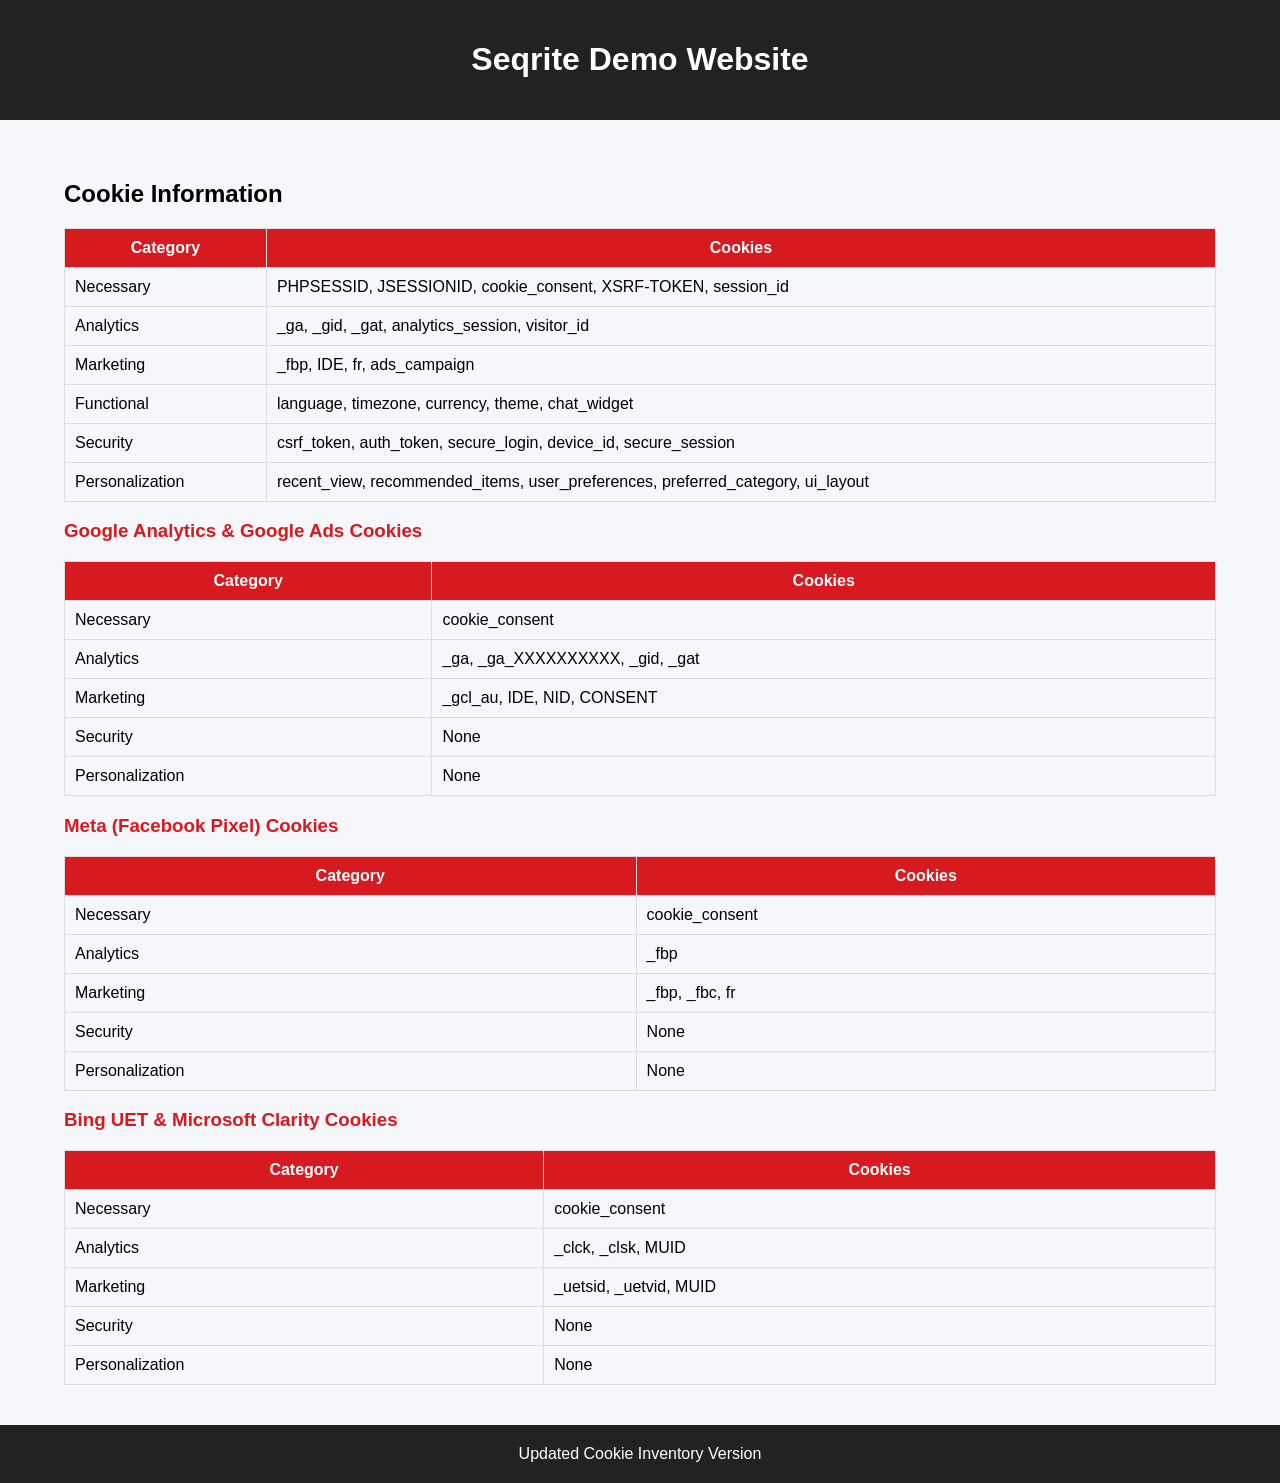
<file: full_merged_index.html>
<!DOCTYPE html>
<html lang="en">
<head>
<meta charset="UTF-8">
<meta name="viewport" content="width=device-width, initial-scale=1.0">
<title>Seqrite Demo Website - Home</title>
<style>body{font-family:Arial,sans-serif;margin:0;background:#f5f7fa}.container{width:90%;max-width:1200px;margin:auto}.section{padding:40px 0}table{width:100%;border-collapse:collapse}th,td{border:1px solid #ddd;padding:10px}th{background:#D71920;color:#fff}.platform-heading{color:#D71920}header,footer{background:#222;color:#fff;padding:20px;text-align:center}</style>
</head>
<body>
<header><h1>Seqrite Demo Website</h1></header>
<div class="container">
<section class="section">
<h2>Cookie Information</h2>
<table>
<tr><th>Category</th><th>Cookies</th></tr>
<tr><td>Necessary</td><td>PHPSESSID, JSESSIONID, cookie_consent, XSRF-TOKEN, session_id</td></tr>
<tr><td>Analytics</td><td>_ga, _gid, _gat, analytics_session, visitor_id</td></tr>
<tr><td>Marketing</td><td>_fbp, IDE, fr, ads_campaign</td></tr>
<tr><td>Functional</td><td>language, timezone, currency, theme, chat_widget</td></tr>
<tr><td>Security</td><td>csrf_token, auth_token, secure_login, device_id, secure_session</td></tr>
<tr><td>Personalization</td><td>recent_view, recommended_items, user_preferences, preferred_category, ui_layout</td></tr>
</table>
<h3 class="platform-heading">Google Analytics & Google Ads Cookies</h3>
<table><tr><th>Category</th><th>Cookies</th></tr><tr><td>Necessary</td><td>cookie_consent</td></tr><tr><td>Analytics</td><td>_ga, _ga_XXXXXXXXXX, _gid, _gat</td></tr><tr><td>Marketing</td><td>_gcl_au, IDE, NID, CONSENT</td></tr><tr><td>Security</td><td>None</td></tr><tr><td>Personalization</td><td>None</td></tr></table>
<h3 class="platform-heading">Meta (Facebook Pixel) Cookies</h3>
<table><tr><th>Category</th><th>Cookies</th></tr><tr><td>Necessary</td><td>cookie_consent</td></tr><tr><td>Analytics</td><td>_fbp</td></tr><tr><td>Marketing</td><td>_fbp, _fbc, fr</td></tr><tr><td>Security</td><td>None</td></tr><tr><td>Personalization</td><td>None</td></tr></table>
<h3 class="platform-heading">Bing UET & Microsoft Clarity Cookies</h3>
<table><tr><th>Category</th><th>Cookies</th></tr><tr><td>Necessary</td><td>cookie_consent</td></tr><tr><td>Analytics</td><td>_clck, _clsk, MUID</td></tr><tr><td>Marketing</td><td>_uetsid, _uetvid, MUID</td></tr><tr><td>Security</td><td>None</td></tr><tr><td>Personalization</td><td>None</td></tr></table>
</section></div>
<script>
function createCookie(n,v,d){let t=new Date();t.setTime(t.getTime()+d*86400000);document.cookie=n+'='+v+'; expires='+t.toUTCString()+'; path=/';}
window.onload=function(){createCookie('_ga','GA1.2.test',730);createCookie('_gid','GA1.2.test',1);createCookie('_gat','1',1);createCookie('_gcl_au','1.1.test',90);createCookie('IDE','google_ads',390);createCookie('NID','google_nid',180);createCookie('CONSENT','YES+',390);createCookie('_fbp','fb.test',90);createCookie('_fbc','fbc.test',90);createCookie('fr','facebook_fr',90);createCookie('_clck','clarity',365);createCookie('_clsk','claritys',1);createCookie('MUID','muid',390);createCookie('_uetsid','uetsid',1);createCookie('_uetvid','uetvid',390);};
</script>
<footer>Updated Cookie Inventory Version</footer>
</body></html>
</file>
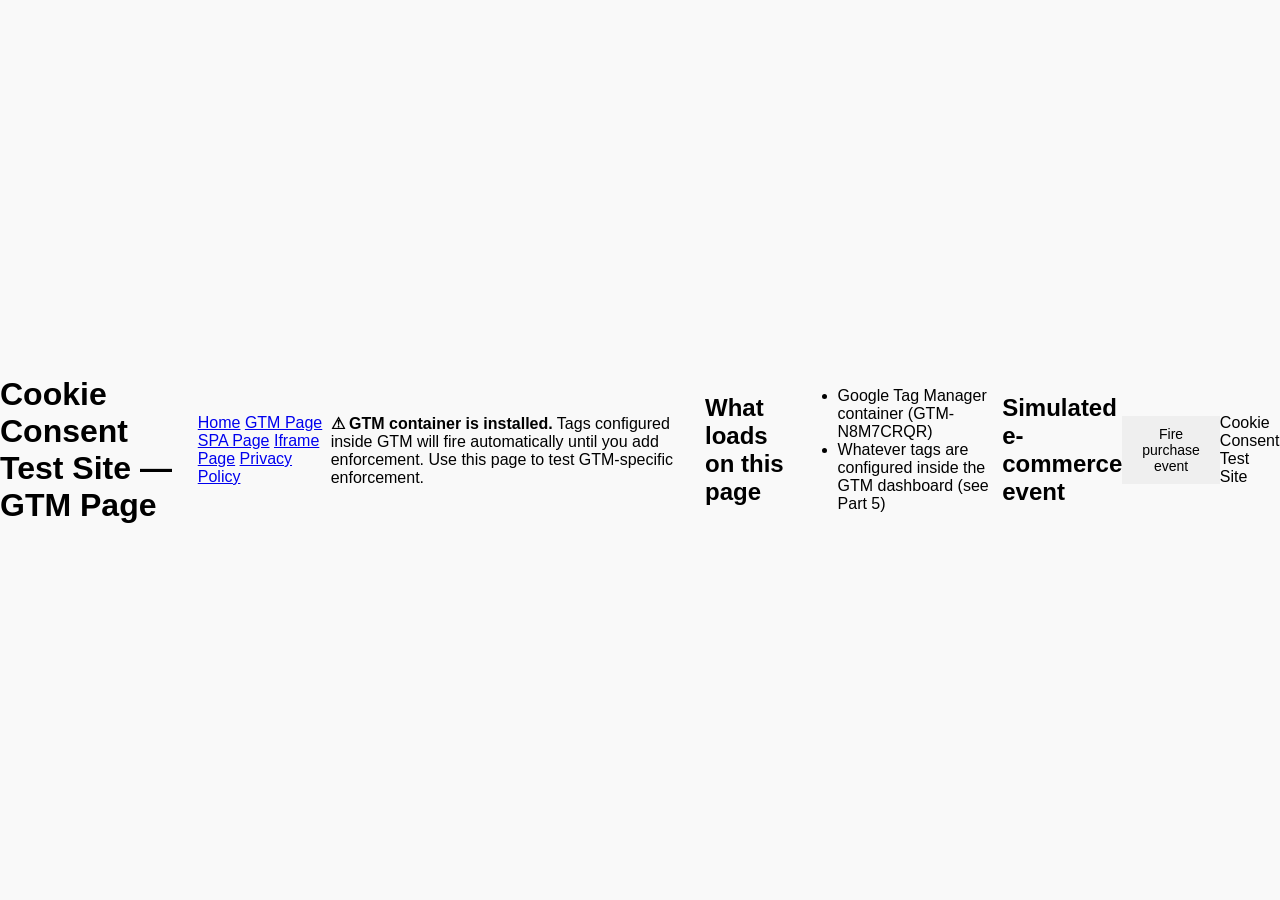
<file: gtm-page.html>
<!DOCTYPE html>
<html lang="en">
<head>
  <meta charset="UTF-8">
  <meta name="viewport" content="width=device-width, initial-scale=1">
  <title>Test Site — GTM Page</title>
  <link rel="stylesheet" href="assets/style.css">
  <!-- Google Tag Manager -->
  <script>
  (function(w,d,s,l,i){w[l]=w[l]||[];
  w[l].push({'gtm.start': new Date().getTime(), event:'gtm.js'});
  var f=d.getElementsByTagName(s)[0],
  j=d.createElement(s),dl=l!='dataLayer'?'&l='+l:'';
  j.async=true;j.src=
  'https://www.googletagmanager.com/gtm.js?id='+i+dl;
  f.parentNode.insertBefore(j,f);
  })(window,document,'script','dataLayer','GTM-N8M7CRQR');
  </script>
  <!-- End Google Tag Manager -->
</head>
<body>
  <!-- Google Tag Manager (noscript) -->
  <noscript>
    <iframe src="https://www.googletagmanager.com/ns.html?id=GTM-N8M7CRQR"
            height="0" width="0"
            style="display:none;visibility:hidden"></iframe>
  </noscript>
  <!-- End Google Tag Manager (noscript) -->
  <h1>Cookie Consent Test Site — GTM Page</h1>
  <nav>
    <a href="index.html">Home</a>
    <a href="gtm-page.html">GTM Page</a>
    <a href="spa-page.html">SPA Page</a>
    <a href="iframe-page.html">Iframe Page</a>
    <a href="privacy-policy.html">Privacy Policy</a>
  </nav>
  <div class="warning">
    <strong>&#9888; GTM container is installed.</strong>
    Tags configured inside GTM will fire automatically until you add
    enforcement. Use this page to test GTM-specific enforcement.
  </div>
  <h2>What loads on this page</h2>
  <ul>
    <li>Google Tag Manager container (GTM-N8M7CRQR)</li>
    <li>Whatever tags are configured inside the GTM dashboard (see Part 5)</li>
  </ul>
  <h2>Simulated e-commerce event</h2>
  <button onclick="simulatePurchase()">Fire purchase event</button>
  <script>
    function simulatePurchase() {
      window.dataLayer = window.dataLayer || [];
      window.dataLayer.push({
        event: 'purchase',
        value: 2499,
        currency: 'INR',
        product: 'Test Product'
      });
      console.log('Purchase event pushed to dataLayer');
    }
  </script>
  <footer>Cookie Consent Test Site</footer>
  <script src="assets/test-helpers.js"></script>
</body>
</html>
</file>
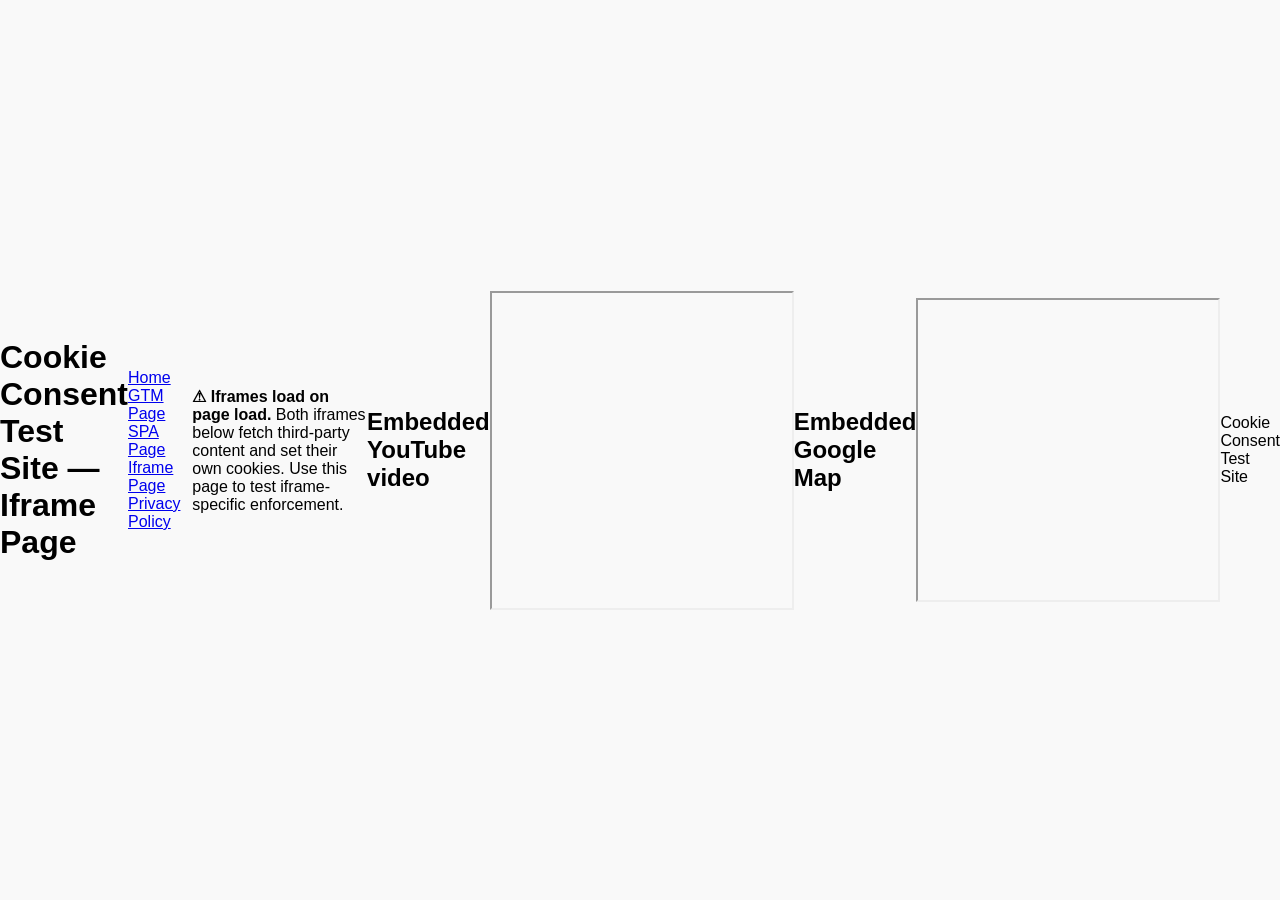
<file: iframe-page.html>
<!DOCTYPE html>
<html lang="en">
<head>
  <meta charset="UTF-8">
  <meta name="viewport" content="width=device-width, initial-scale=1">
  <title>Test Site — Iframe Page</title>
  <link rel="stylesheet" href="assets/style.css">
</head>
<body>
  <h1>Cookie Consent Test Site — Iframe Page</h1>
  <nav>
    <a href="index.html">Home</a>
    <a href="gtm-page.html">GTM Page</a>
    <a href="spa-page.html">SPA Page</a>
    <a href="iframe-page.html">Iframe Page</a>
    <a href="privacy-policy.html">Privacy Policy</a>
  </nav>
  <div class="warning">
    <strong>&#9888; Iframes load on page load.</strong>
    Both iframes below fetch third-party content and set their own cookies.
    Use this page to test iframe-specific enforcement.
  </div>
  <h2>Embedded YouTube video</h2>
  <iframe width="560" height="315"
    src="https://www.youtube.com/embed/dQw4w9WgXcQ"
    title="YouTube video"
    allow="encrypted-media"
    allowfullscreen></iframe>
  <h2>Embedded Google Map</h2>
  <iframe width="600" height="300"
    src="https://maps.google.com/maps?q=Pune&output=embed"
    title="Google Map"></iframe>
  <footer>Cookie Consent Test Site</footer>
  <script src="assets/test-helpers.js"></script>
</body>
</html>
</file>
<file: assets/style.css>
/* Base Styling */
body {
  font-family: Arial, sans-serif;
  background: #f9f9f9;
  margin: 0;
  min-height: 100vh;

  display: flex;
  justify-content: center;
  align-items: center;
}

.widget-container {
  display: flex;
  flex-direction: column;
  background: #fff;
  width: 90%;                  
  max-width: 700px;           
  max-height: 90vh;           
  padding: 20px;
  border-radius: 0px;
  box-shadow: 0 0 10px rgba(0,0,0,0.1);
  overflow: hidden;           
}

.header-container {
  display: flex;
  justify-content: space-between;
  align-items: center;
  margin-bottom: 15px;
  flex-shrink: 0;              
    }


.widget-container {
  font-family: -apple-system, BlinkMacSystemFont, "Segoe UI", Roboto, "Helvetica Neue", Arial, sans-serif;
  color: #222;
  box-sizing: border-box;
  padding: 25px;
}

.header-container {
  display: flex;
  align-items: center;
  justify-content: flex-start;
  padding: 6px 0;
}


.logo-area {
  display: flex;
  gap: 8px;
  align-items: center;
  width: 100%;
  max-width: 760px;
  box-sizing: border-box;
  padding: 2px 0;
}

.logo-area .branding-logo {
  display: block;
  height: 36px;      
  width: auto;
  object-fit: contain;
}

.logo-area .branding-text {
  display: flex;
  flex-direction: column;
  justify-content: center;
}

.company-name {
  font-weight: 600;
  font-size: 16px;
  line-height: 1;
  color: #111;
  white-space: nowrap;
}

.company-subtitle {
  font-size: 12px;
  color: #666;
  margin-top: 2px;
  white-space: nowrap;
}


.logo-area.left {
  flex-direction: row;
  justify-content: flex-start;
  text-align: left;
  align-items: center;
}

.logo-area.center {
  flex-direction: column;
  justify-content: center;
  align-items: center;
  text-align: center;
}
.logo-area.center .branding-logo {
  margin-bottom: 6px;
}
.logo-area.center .branding-text {
  align-items: center;
}

.logo-area.right {
  flex-direction: row-reverse; 
  justify-content: end;
  text-align: right;
  align-items: center;
}

.logo-area.right .branding-text { text-align: right; }

@media (max-width: 600px) {
  .header-container {
    justify-content: center;
  }

  .logo-area,
  .logo-area.left,
  .logo-area.right {
    flex-direction: column;
    align-items: center;
    text-align: center;
  }

  .logo-area .branding-logo {
    height: 30px;
  }

  .company-name { font-size: 15px; white-space: normal; }
  .company-subtitle { font-size: 12px; }
}

.branding-logo.hidden { display: none; }
.header-language-wrapper-container {

  display: flex;
  justify-content: start;
  align-items: center;
  margin-bottom: 15px;
  flex-shrink: 0;              
  height: 93px;
  background-color: #F9F9FF;
  border-radius: 4px;
  font: normal normal bold 12px / 20px 'Noto Sans', sans-serif;
  letter-spacing: 0px;
  color: #606190;
  padding-left: 20px;


}

.dropdown {
  width: 199px;
}

.dropdown label {
  font-weight: bold;
  font-size: 12px;
  color: #606190;
}

.dropdown select {
  width: 100%;
  background: #FAFBFF;
  border: 1px solid #E2E2FB;
  border-radius: 2px;
  font-size: 12px;
  font-family: 'Noto Sans', sans-serif;
  color: #5B5D98;
  padding: 8px 10px;
  cursor: pointer;
  appearance: none;             
  background-image: url('data:image/svg+xml;utf8,<svg fill="%23606190" height="12" viewBox="0 0 24 24" width="12" xmlns="http://www.w3.org/2000/svg"><path d="M7 10l5 5 5-5z"/></svg>');
  background-repeat: no-repeat;
  background-position: right 12px center;
  background-size: 16px;
}

.dropdown select:hover,
.dropdown select:focus {
  border-color: #606190;
  outline: none;
}

.preview-statements {
  flex: 1;                     
  overflow-y: auto;
  overflow-x: hidden;
  padding-right: 5px;          
}
.permission-block {
  margin-bottom: 20px;
}

.permission-block p {
  margin: 0 0 6px 0;       
  font-size: 14px;
  color: #606190;
}

.permission-block label {
  display: flex;
  align-items: center;
  gap: 6px;                
  margin: 6px 0;
  font-size: 12px;
  color: #43436C;
  line-height: 1.4;
}

.permission-block input[type="radio"],
.permission-block input[type="checkbox"] {
  vertical-align: middle;
  margin: 0;
  transform: translateY(-1px); 
}

.permission-block select {
  display: block;
  margin-top: 6px;
  font-size: 12px;
  color: #43436C;
  padding: 4px 28px 4px 8px;   
  border: 1px solid #E2E2FB; 
  border-radius: 2px;
  background-color: #fff;
  width: auto;
  min-width: 120px;
  appearance: none;            
  background-image: url('data:image/svg+xml;utf8,<svg fill="%23606190" height="12" viewBox="0 0 24 24" width="12" xmlns="http://www.w3.org/2000/svg"><path d="M7 10l5 5 5-5z"/></svg>');
  background-repeat: no-repeat;
  background-position: right 8px center;
  background-size: 15px;
  cursor: pointer;
  transition: border-color 0.2s ease, box-shadow 0.2s ease;
}

.permission-block select:hover,
.permission-block select:focus {
  border-color: #606190;      
  outline: none;
  box-shadow: none;           
}

.permission-block select:disabled {
  background-color: #f5f5f5;
  color: #aaa;
  cursor: not-allowed;
}


    .button-group {
      margin-top: 20px;
      display: flex;
      gap: 10px;
      justify-content: flex-start; 
    }

    .button-group.left {
      justify-content: flex-start;
    }

    .button-group.center {
      justify-content: center;
    }

    .button-group.right {
      justify-content: flex-end;
    }

button {
  padding: 10px 20px;
  border: none;
  cursor: pointer;
  font-size: 14px;
}

.submit {
  padding: 6px 24px;    
  background-color: #007bff;
  color: #fff;
  border: 2px solid;
}

.cancel {
  padding: 6px 24px;    
  background-color: #6c757d;
  color: #fff;
  border: 2px solid;
}

button:hover {
  opacity: 0.9;
}

.error-message {
  color: red;
  font-size: 12px;
  margin-top: 4px;
  text-align: left;
}

.error-border {
  border: 1px solid red !important;
}

.full-width-footer-border {
    border-bottom: 2px solid #EBEDEE;
    width: calc(100% + 3.33rem);
    margin-left: -1.7rem;
    margin-right: -1rem;
}

.permission-title {
  display: inline-flex;
  align-items: baseline; 
  font-size: 14px;
  color: #606190;
  margin: 0 0 6px 0;
  gap: 2px;
}

.permission-title .mandatory {
  color: #ff0000 !important;
  font-size: inherit;
  font-weight: inherit;
  line-height: inherit;
}
 
.mandatory {
  color: #ff0000 !important;
}



#toast {
  position: absolute;
  top: 50%;
  left: 50%;
  transform: translate(-50%, -50%);

  min-width: 200px;
  max-width: 80%;
  padding: 14px 18px;

  background-color: #333;
  color: #fff;
  text-align: center;
  border-radius: 6px;

  font-size: 13px;
  z-index: 9999;

  visibility: hidden;
  opacity: 0;
  transition: opacity 0.3s ease;
}

#toast.show {
  visibility: visible;
  opacity: 1;
}

/* Table styles */
.permission-block table {
  border-collapse: collapse;
  width: 100%;
  margin: 8px 0;
}

.permission-block table td,
.permission-block table th {
  border: 1px solid #000;
  padding: 8px;
  min-width: 50px;
  vertical-align: top;
}

.permission-block table th {
  font-weight: bold;
}
</file>
